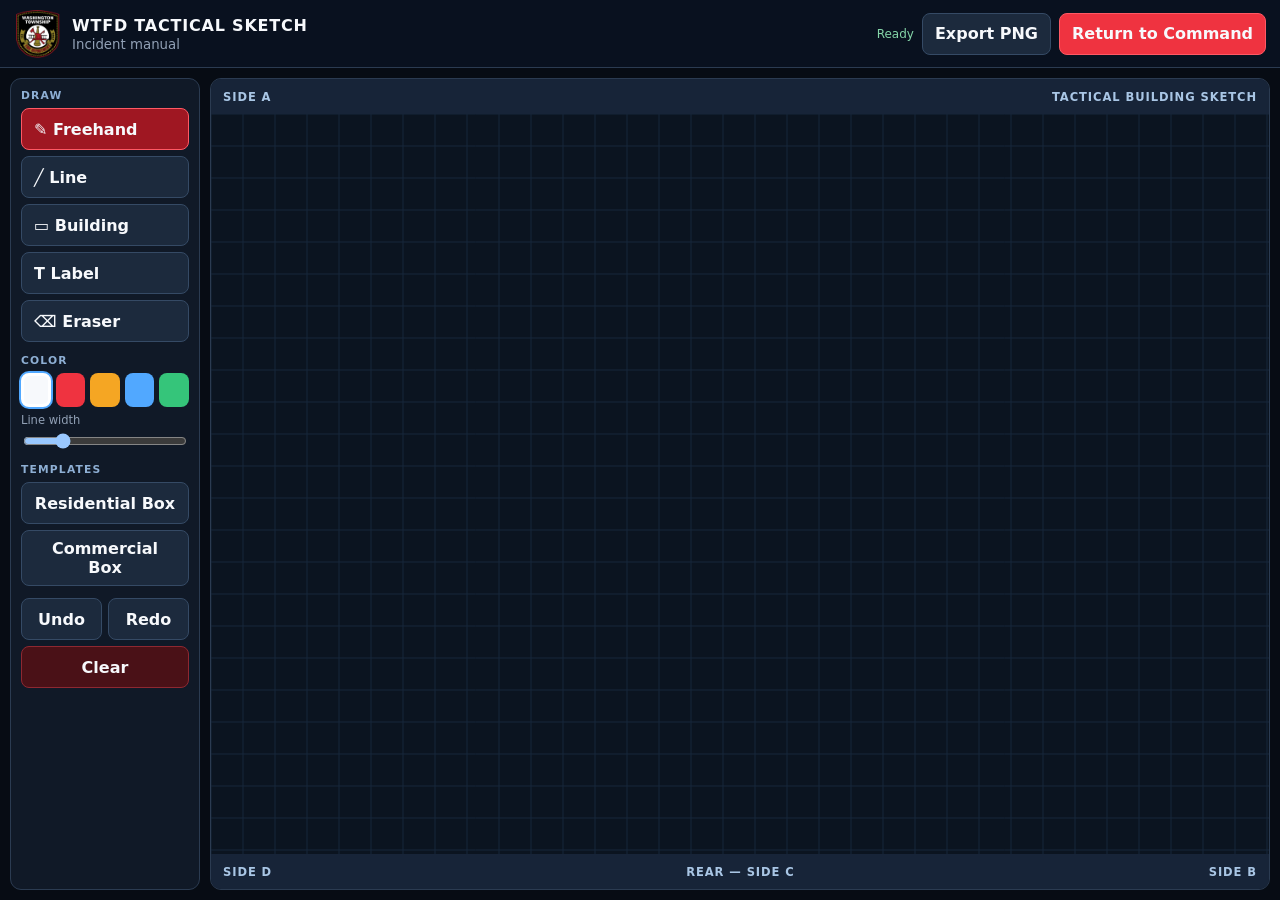
<file: command-sketch.html>
<!DOCTYPE html>
<html lang="en">
<head>
  <meta charset="UTF-8">
  <meta name="viewport" content="width=device-width, initial-scale=1, viewport-fit=cover">
  <meta name="theme-color" content="#09111f">
  <title>WTFD Tactical Sketch</title>
  <link rel="stylesheet" href="command-sketch.css?v=0.3.0">
</head>
<body>
  <div class="sketch-app">
    <header class="sketch-header">
      <a href="/command.html" class="sketch-brand">
        <img src="logo.png" alt="">
        <span><strong>WTFD Tactical Sketch</strong><small id="incidentSummary">Incident-linked drawing board</small></span>
      </a>
      <div class="header-actions">
        <span id="saveStatus">Ready</span>
        <button id="exportSketch" class="secondary" type="button">Export PNG</button>
        <button id="closeSketch" class="primary" type="button">Return to Command</button>
      </div>
    </header>

    <main class="sketch-workspace">
      <aside class="tool-panel" aria-label="Sketch tools">
        <div class="tool-group">
          <span class="tool-label">DRAW</span>
          <button class="tool active" data-tool="pencil" type="button">✎ Freehand</button>
          <button class="tool" data-tool="line" type="button">╱ Line</button>
          <button class="tool" data-tool="rectangle" type="button">▭ Building</button>
          <button class="tool" data-tool="text" type="button">T Label</button>
          <button class="tool" data-tool="eraser" type="button">⌫ Eraser</button>
        </div>

        <div class="tool-group">
          <span class="tool-label">COLOR</span>
          <div class="color-row">
            <button class="color active" data-color="#f7f9fc" style="--swatch:#f7f9fc" aria-label="White" type="button"></button>
            <button class="color" data-color="#ef3340" style="--swatch:#ef3340" aria-label="Red" type="button"></button>
            <button class="color" data-color="#f5a623" style="--swatch:#f5a623" aria-label="Amber" type="button"></button>
            <button class="color" data-color="#51a8ff" style="--swatch:#51a8ff" aria-label="Blue" type="button"></button>
            <button class="color" data-color="#35c57a" style="--swatch:#35c57a" aria-label="Green" type="button"></button>
          </div>
          <label>Line width<input id="lineWidth" type="range" min="2" max="16" value="5"></label>
        </div>

        <div class="tool-group">
          <span class="tool-label">TEMPLATES</span>
          <button id="residentialTemplate" class="secondary" type="button">Residential Box</button>
          <button id="commercialTemplate" class="secondary" type="button">Commercial Box</button>
        </div>

        <div class="tool-group compact-actions">
          <button id="undoSketch" class="secondary" type="button">Undo</button>
          <button id="redoSketch" class="secondary" type="button">Redo</button>
          <button id="clearSketch" class="danger" type="button">Clear</button>
        </div>
      </aside>

      <section class="canvas-panel">
        <div class="orientation-bar"><span>SIDE A</span><span>TACTICAL BUILDING SKETCH</span></div>
        <div id="canvasWrap" class="canvas-wrap">
          <canvas id="sketchCanvas" aria-label="Incident tactical sketch canvas"></canvas>
        </div>
        <div class="canvas-footer"><span>SIDE D</span><span>REAR — SIDE C</span><span>SIDE B</span></div>
      </section>
    </main>
  </div>
  <script src="command-sketch.js?v=0.3.0"></script>
</body>
</html>
</file>
<file: command-sketch.css>
:root {
  color-scheme: dark;
  --bg: #070c14;
  --panel: #101927;
  --panel-2: #172234;
  --line: #2b3b51;
  --text: #f7f9fc;
  --muted: #91a0b5;
  --red: #ef3340;
  --amber: #f5a623;
  --blue: #51a8ff;
}
* { box-sizing: border-box; }
html, body { width: 100%; height: 100%; margin: 0; overflow: hidden; }
body { background: var(--bg); color: var(--text); font-family: Inter, ui-sans-serif, system-ui, sans-serif; }
button, input { font: inherit; }
button { min-height: 42px; padding: 8px 12px; border: 1px solid #354a65; border-radius: 8px; color: var(--text); background: #1c2a3d; font-weight: 800; cursor: pointer; touch-action: manipulation; }
button:hover { background: #263a54; }
.primary { background: var(--red); border-color: #ff5964; }
.secondary { background: #1c2a3d; }
.danger { background: #4a1117; border-color: #8e2831; }
.sketch-app { height: 100%; display: flex; flex-direction: column; }
.sketch-header { min-height: 68px; padding: 7px 14px; display: flex; align-items: center; justify-content: space-between; gap: 15px; background: #09111f; border-bottom: 1px solid var(--line); }
.sketch-brand { display: flex; align-items: center; gap: 10px; color: var(--text); text-decoration: none; }
.sketch-brand img { width: 48px; height: 48px; object-fit: contain; }
.sketch-brand strong, .sketch-brand small { display: block; }
.sketch-brand strong { letter-spacing: .05em; text-transform: uppercase; }
.sketch-brand small { margin-top: 2px; color: var(--muted); }
.header-actions { display: flex; align-items: center; gap: 8px; }
.header-actions span { min-width: 110px; color: #85d6a9; font-size: .75rem; text-align: right; }
.sketch-workspace { min-height: 0; flex: 1; padding: 10px; display: grid; grid-template-columns: 190px minmax(0, 1fr); gap: 10px; }
.tool-panel { min-height: 0; padding: 10px; display: flex; flex-direction: column; gap: 12px; overflow: auto; background: var(--panel); border: 1px solid var(--line); border-radius: 11px; }
.tool-group { display: grid; gap: 6px; }
.tool-label { color: #8eafd4; font-size: .67rem; font-weight: 900; letter-spacing: .11em; }
.tool { text-align: left; }
.tool.active { background: #9f1722; border-color: #ff5964; }
.color-row { display: grid; grid-template-columns: repeat(5, 1fr); gap: 5px; }
.color { min-width: 0; min-height: 34px; padding: 4px; background: var(--swatch); border: 3px solid transparent; }
.color.active { border-color: white; box-shadow: 0 0 0 2px var(--blue); }
.tool-group label { display: grid; gap: 4px; color: var(--muted); font-size: .72rem; }
.compact-actions { grid-template-columns: 1fr 1fr; }
.compact-actions .danger { grid-column: 1 / -1; }
.canvas-panel { min-width: 0; min-height: 0; display: flex; flex-direction: column; background: var(--panel); border: 1px solid var(--line); border-radius: 11px; overflow: hidden; }
.orientation-bar, .canvas-footer { min-height: 35px; padding: 6px 12px; display: flex; align-items: center; justify-content: space-between; color: #a9c6e5; background: #172438; font-size: .72rem; font-weight: 900; letter-spacing: .08em; }
.canvas-wrap { min-height: 0; flex: 1; position: relative; background: #0b1420; touch-action: none; }
#sketchCanvas { width: 100%; height: 100%; display: block; cursor: crosshair; touch-action: none; }
@media (max-width: 800px) {
  html, body { overflow: auto; }
  .sketch-header { align-items: flex-start; flex-direction: column; }
  .header-actions { width: 100%; flex-wrap: wrap; }
  .header-actions span { text-align: left; }
  .sketch-workspace { grid-template-columns: 1fr; grid-template-rows: auto minmax(560px, 1fr); }
  .tool-panel { display: grid; grid-template-columns: repeat(2, minmax(0, 1fr)); overflow: visible; }
}
</file>
